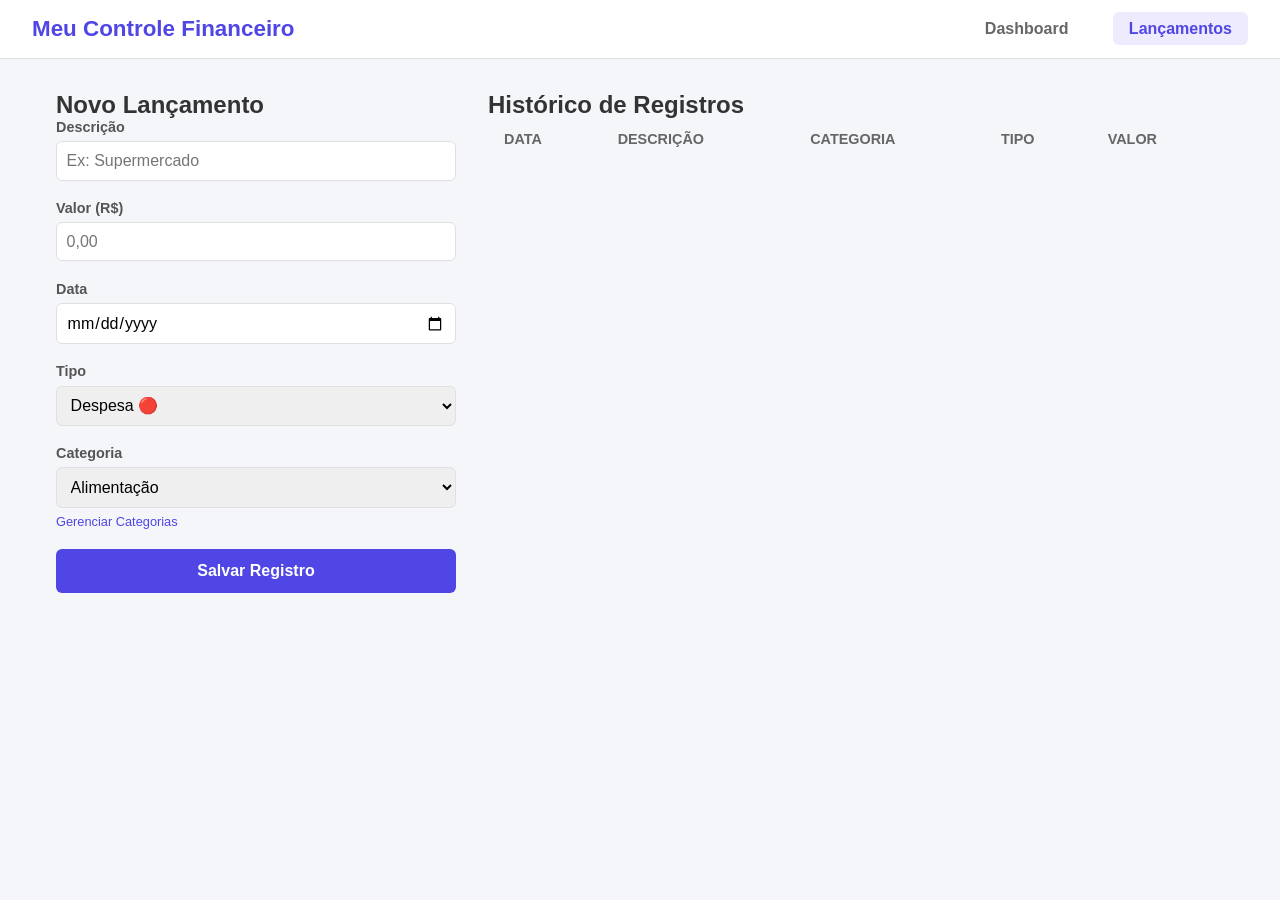
<file: controle-financeiro/lancamentos.html>
<!DOCTYPE html>
<html lang="pt-BR">
<head>
    <meta charset="UTF-8">
    <meta name="viewport" content="width=device-width, initial-scale=1.0">
    <title>Finanças Pessoais - Lançamentos</title>
    <!-- Vinculando o arquivo CSS que vamos criar a seguir -->
    <link rel="stylesheet" href="css/style.css">
</head>
<body>

    <header class="navbar">
        <h1>Meu Controle Financeiro</h1>
        <nav>
            <a href="index.html">Dashboard</a>
            <a href="lancamentos.html" class="active">Lançamentos</a>
        </nav>
    </header>

    <main class="container">
        <!-- BLOCO 1: Formulário de Cadastro -->
        <section class="card-formulario">
            <h2>Novo Lançamento</h2>
            <form id="form-transacao">
                <div class="campo">
                    <label for="descricao">Descrição</label>
                    <input type="text" id="descricao" required placeholder="Ex: Supermercado">
                </div>

                <div class="campo">
                    <label for="valor">Valor (R$)</label>
                    <input type="number" id="valor" step="0.01" min="0.01" required placeholder="0,00">
                </div>

                <div class="campo">
                    <label for="data">Data</label>
                    <input type="date" id="data" required>
                </div>

                <div class="campo">
                    <label for="tipo">Tipo</label>
                    <select id="tipo" required>
                        <option value="despesa">Despesa 🔴</option>
                        <option value="receita">Receita 🟢</option>
                        <option value="investimento">Investimento 🔵</option>
                    </select>
                </div>

                <div class="campo">
                    <label for="categoria">Categoria</label>
                    <select id="categoria" required>
                        <!-- As opções virão do banco de dados no futuro, deixamos fixo para teste -->
                        <option value="1">Alimentação</option>
                        <option value="2">Lazer</option>
                    </select>
                    <a href="categorias.html" class="btn-link">Gerenciar Categorias</a>
                </div>

                <button type="submit" class="btn-salvar">Salvar Registro</button>
            </form>
        </section>

        <!-- BLOCO 2: Tabela de Histórico -->
        <section class="card-tabela">
            <h2>Histórico de Registros</h2>
            <table id="tabela-gastos">
                <thead>
                    <tr>
                        <th>Data</th>
                        <th>Descrição</th>
                        <th>Categoria</th>
                        <th>Tipo</th>
                        <th>Valor</th>
                    </tr>
                </thead>
                <tbody>
                    <!-- Exemplo estático apenas para vermos o visual antes do banco -->
                    <tr class="linha-despesa">
                        <td>04/10/2026</td>
                        <td>Supermercado Central</td>
                        <td>Alimentação</td>
                        <td>Despesa</td>
                        <td>R$ 150,50</td>
                    </tr>
                    <tr class="linha-receita">
                        <td>01/10/2026</td>
                        <td>Salário Empresa X</td>
                        <td>Trabalho</td>
                        <td>Receita</td>
                        <td>R$ 3.000,00</td>
                    </tr>
                </tbody>
            </table>
        </section>
    </main>

    <!-- Vinculando o JavaScript que controlará as ações da tela -->
    <script src="js/app.js"></script>
</body>
</html>
</file>
<file: controle-financeiro/css/style.css>
/* ==========================================================================
   1. CONFIGURAÇÕES GERAIS E CORES (Variáveis)
   ========================================================================== */
:root {
    --cor-fundo: #f4f6f9;
    --cor-card: #ffffff;
    --cor-texto: #333333;
    --cor-borda: #e0e0e0;
    --cor-primaria: #4f46e5; /* Azul Indigo moderno */
    --cor-receita: #10b981;  /* Verde */
    --cor-despesa: #ef4444;  /* Vermelho */
    --cor-investimento: #3b82f6; /* Azul */
}

* {
    margin: 0;
    padding: 0;
    box-sizing: border-box;
    font-family: 'Segoe UI', Tahoma, Geneva, Verdana, sans-serif;
}

body {
    background-color: var(--cor-fundo);
    color: var(--cor-texto);
}

/* ==========================================================================
   2. BARRA DE NAVEGAÇÃO (Navbar)
   ========================================================================== */
.navbar {
    background-color: var(--cor-card);
    display: flex;
    justify-content: space-between;
    align-items: center;
    padding: 1rem 2rem;
    border-bottom: 1px solid var(--cor-borda);
}

.navbar h1 {
    font-size: 1.4rem;
    color: var(--cor-primaria);
}

.navbar nav a {
    text-decoration: none;
    color: #666;
    margin-left: 1.5rem;
    font-weight: 600;
    padding: 0.5rem 1rem;
    border-radius: 6px;
    transition: all 0.2s;
}

.navbar nav a:hover, .navbar nav a.active {
    background-color: #eeebff;
    color: var(--cor-primaria);
}

/* ==========================================================================
   3. ESTRUTURA DO LAYOUT (Container)
   ========================================================================== */
.container {
    max-width: 1200px;
    margin: 2rem auto;
    padding: 0 1rem;
    /* Divide a tela do PC: Formulário na esquerda (400px) e Tabela na direita (resto) */
    display: grid;
    grid-template-columns: 400px 1fr;
    gap: 2rem;
}

/* ==========================================================================
   4. FORMULÁRIO DE CADASTRO
   ========================================================================== */
.campo {
    margin-bottom: 1.2rem;
}

.campo label {
    display: block;
    font-size: 0.9rem;
    font-weight: 600;
    margin-bottom: 0.4rem;
    color: #555;
}

.campo input, .campo select {
    width: 100%;
    padding: 0.6rem;
    border: 1px solid var(--cor-borda);
    border-radius: 6px;
    font-size: 1rem;
    outline: none;
}

.campo input:focus, .campo select:focus {
    border-color: var(--cor-primaria);
}

.btn-link {
    display: inline-block;
    font-size: 0.8rem;
    color: var(--cor-primaria);
    margin-top: 0.4rem;
    text-decoration: none;
}

.btn-salvar {
    width: 100%;
    background-color: var(--cor-primaria);
    color: white;
    border: none;
    padding: 0.8rem;
    font-size: 1rem;
    font-weight: 600;
    border-radius: 6px;
    cursor: pointer;
    transition: background-color 0.2s;
}

.btn-salvar:hover {
    background-color: #4338ca;
}

/* ==========================================================================
   5. TABELA DE HISTÓRICO
   ========================================================================== */
table {
    width: 100%;
    border-collapse: collapse;
    text-align: left;
}

th, td {
    padding: 0.75rem 1rem;
    border-bottom: 1px solid var(--cor-fundo);
}

th {
    background-color: var(--cor-fundo);
    font-size: 0.9rem;
    text-transform: uppercase;
    color: #666;
    font-weight: 600;
}

/* Atendendo ao Requisito [RF-002]: Cores customizadas para o tipo de gasto */
.linha-despesa td:last-child {
    color: var(--cor-despesa);
    font-weight: bold;
}

.linha-receita td:last-child {
    color: var(--cor-receita);
    font-weight: bold;
}

.linha-investimento td:last-child {
    color: var(--cor-investimento);
    font-weight: bold;
}

/* ==========================================================================
   6. ESTILOS EXCLUSIVOS DO DASHBOARD
   ========================================================================== */
.container-dashboard {
    max-width: 1200px;
    margin: 2rem auto;
    padding: 0 1rem;
    display: flex;
    flex-direction: column;
    gap: 2rem;
}

/* Fileira com os 4 cartões de saldo lado a lado */
.cards-resumo {
    display: grid;
    grid-template-columns: repeat(4, 1fr);
    gap: 1.5rem;
    background: transparent;
    padding: 0;
    box-shadow: none;
}

.cards-resumo .card {
    background-color: var(--cor-card);
    padding: 1.5rem;
    border-radius: 12px;
    box-shadow: 0 4px 6px -1px rgba(0, 0, 0, 0.05);
    border-left: 5px solid #ccc;
}

/* Cores das bordas esquerdas dos cartões para identificação rápida */
.cards-resumo .card-receita { border-left-color: var(--cor-receita); }
.cards-resumo .card-despesa { border-left-color: var(--cor-despesa); }
.cards-resumo .card-investimento { border-left-color: var(--cor-investimento); }
.cards-resumo .card-saldo { border-left-color: var(--cor-primaria); }

.card h3 {
    font-size: 0.9rem;
    color: #666;
    text-transform: uppercase;
    margin-bottom: 0.5rem;
}

.card p {
    font-size: 1.6rem;
    font-weight: bold;
}

/* Centraliza e limita o tamanho do gráfico de pizza */
.card-grafico {
    max-width: 600px;
    margin: 0 auto;
    width: 100%;
}

.canvas-container {
    position: relative;
    width: 100%;
    height: 300px;
    display: flex;
    justify-content: center;
}
</file>
